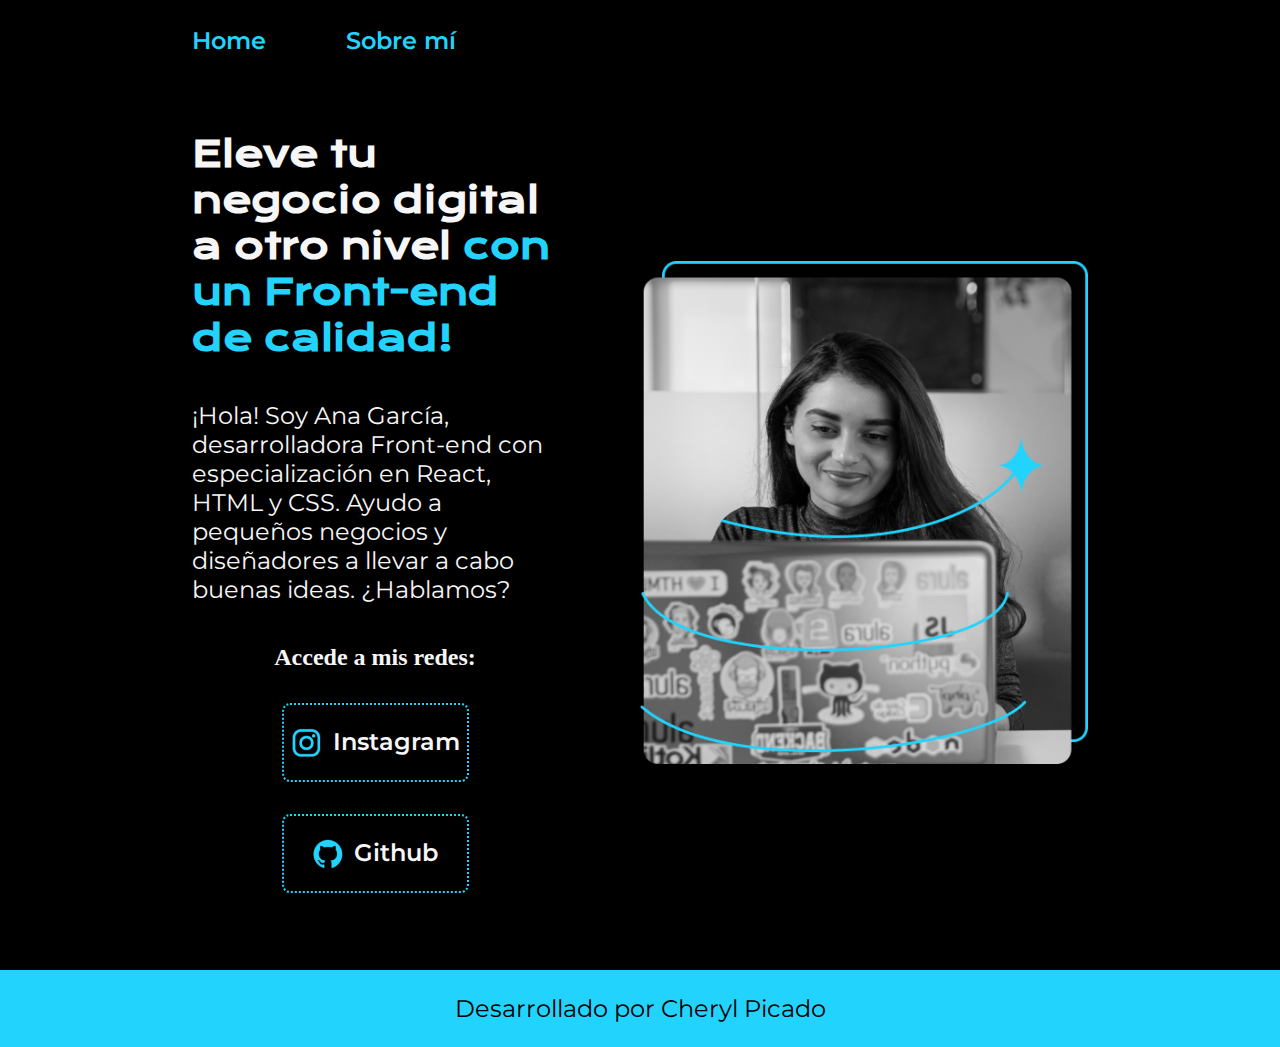
<file: index.html>
<!DOCTYPE html>
<html lang="es-MX">
<head>
    <meta charset="UTF-8">
    <meta name="viewport" content="width=device-width, initial-scale=1.0">
    <title>portafolio</title>
    <link rel="stylesheet" href="./styles/style.css">
</head>
<body>
    <header class="header">
        <nav class="header__menu">
            <a class="header__menu__link" href="index.html">Home</a>
            <a class="header__menu__link" href="about.html">Sobre mí</a>
        </nav>
    </header>
    <main class="presentacion">
        <section class="presentacion__contenido">
        <h1 class="presentacion__contenido__titulo">
            Eleve tu negocio digital a otro nivel 
            <strong class="titulo-destaque">con un Front-end de calidad!
        </strong></h1>
        <p class="presentacion__contenido__texto">¡Hola! Soy Ana García, desarrolladora Front-end con 
            especialización en React, HTML y CSS. Ayudo a pequeños 
            negocios y diseñadores a llevar a cabo buenas ideas. 
            ¿Hablamos?
        </p>


        <div class="presentacion__enlaces">
            <h2 class="presentacion__enlaces__subtitulo">Accede a mis redes:</h2>
            <a class="presentacion__enlaces__link" href="//www.instagram.com/">
                <img src="./assets/instagram.png">
                Instagram</a>
            <a class="presentacion__enlaces__link" href="https://www.github.com/">
                <img src="./assets/github.png">
                Github</a>
    
        </div>
    </section>
        <img class="presentacion__imagen" src="./assets/Imagen.png" alt="Image de Ana García trabajando">
    </main>
    <footer class="footer">
        <p>Desarrollado por Cheryl Picado</p>
    </footer>
    
</body>
</html>
</file>
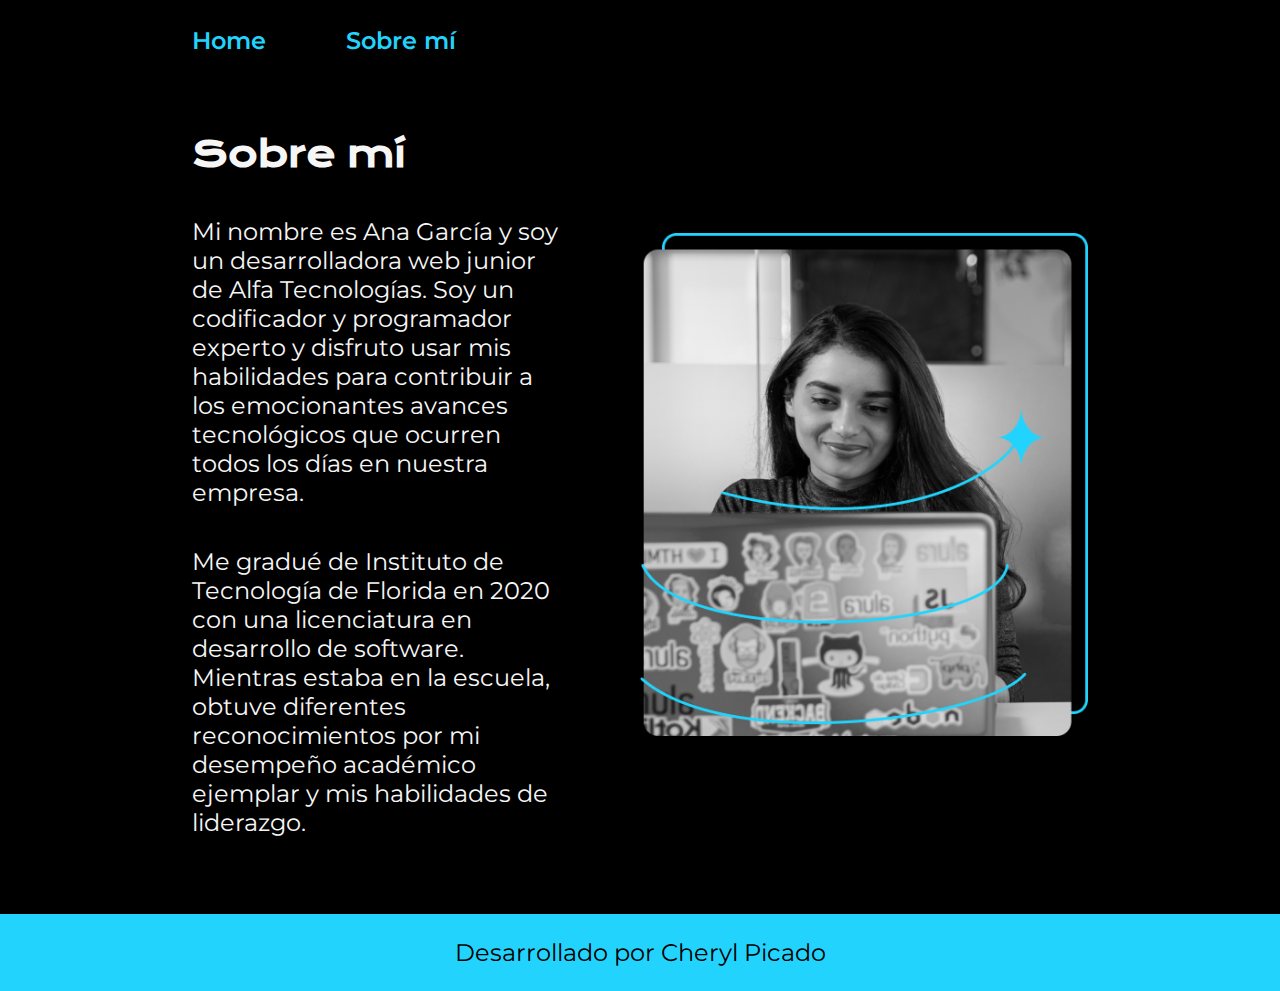
<file: about.html>
<!DOCTYPE html>
<html lang="es-MX">
<head>
    <meta charset="UTF-8">
    <meta name="viewport" content="width=device-width, initial-scale=1.0">
    <title>Sobre mí</title>
    <link rel="stylesheet" href="./styles/style.css">
</head>
<body>
    <header class="header">
        <nav class="header__menu">
            <a class="header__menu__link" href="index.html">Home</a>
            <a class="header__menu__link" href="about.html">Sobre mí</a>
        </nav>
    </header>
    <main class="presentacion">

        <section class="presentacion__contenido">
        
            <h1 class="presentacion__contenido__titulo">Sobre mí</h1>
                <p class="presentacion__contenido__texto">Mi nombre es Ana García y soy un desarrolladora web junior 
                de Alfa Tecnologías. Soy un codificador y programador experto y 
                disfruto usar mis habilidades para contribuir a los emocionantes 
                avances tecnológicos que ocurren todos los días en nuestra empresa.</p>
                <p class="presentacion__contenido__texto">Me gradué de Instituto de Tecnología de Florida en 2020 con una 
                    licenciatura en desarrollo de software. Mientras estaba en la
                    escuela, obtuve diferentes reconocimientos por mi desempeño
                    académico ejemplar y mis habilidades de liderazgo.</p>

        </section>
        <img class="presentacion__imagen" src="./assets/Imagen.png" alt="Image de Ana García trabajando">
    </main>

    <footer class="footer">
        <p>Desarrollado por Cheryl Picado</p>
    </footer>
    
</body>
</html>
</file>
<file: styles/style.css>
@import url('https://fonts.googleapis.com/css2?family=Krona+One&family=Montserrat:ital,wght@0,100..900;1,100..900&display=swap');

:root{
    --color-primario:#000000;
    --color-secundario:#F6F6F6;
    --color-terciario:#22D4FD;
    --color-hover: #272727;

    --fuente-montserrat: "Montserrat", sans-serif;
    --fuente-krona: "Krona One", sans-serif;

}


* {

    padding: 0;
    margin: 0;
}
body{
    background-color: var(--color-primario);
    color: var(--color-secundario);
    box-sizing: border-box;

}

.header{
    padding: 2% 0% 0% 15%;

}

.header__menu{
    display: flex;
    gap: 80px;

}

.header__menu__link{
    font-family: var(--fuente-montserrat);
    font-size: 1.5rem;
    font-weight: 600;
    color: var(--color-terciario);
    text-decoration: none;
}

.presentacion{
    display: flex;
    align-items: center;
    padding: 6% 15%;
    justify-content: space-between;
    gap: 82px;

}

.presentacion__contenido{
    width: 50%;
    display: flex;
    flex-direction: column;
    gap: 40px;
}

.presentacion__contenido__titulo{
    font-size: 2.25rem;
    font-family: var(--fuente-krona);
}

.presentacion__contenido__texto{
    font-size: 1.5rem;
    font-family: var(--fuente-montserrat);
}

.titulo-destaque{
    color: var(--color-terciario); 
}

.presentacion__enlaces{
    display: flex;
    justify-content: space-between;
    flex-direction: column;
    align-items: center;
    gap: 32px;
}
.presentacion__enlaces_subtitulo{
    font-family: var(--fuente-krona);
    font-size: 1.5rem;
    font-weight: 400;

}
.presentacion__enlaces__link{
    width: 50%;
    text-align: center;
    padding: 21.5px 0;
    border-radius: 8px;
    font-size: 1.5rem;
    font-weight: 600;
    text-decoration: none;
    color:var(--color-secundario);
    font-family: var(--fuente-montserrat);
    border: 2px dotted var(--color-terciario);
    display: flex;
    justify-content: center;
    gap: 10px;

}

.presentacion__enlaces__link:hover{
    background-color: var(--color-hover);
}

.presentacion__imagen{
    width: 50%;
}
.footer{
    background-color: var(--color-terciario);
    padding: 24px;
    color: var(--color-primario);
    text-align: center;
    font-family: var(--fuente-montserrat);
    font-size: 1.5rem;
    font-weight: 400;
}
@media (max-width: 1200px){

    .header__menu{
        justify-content: center;
    }

    .header{
        padding: 10%;
    }

    .presentacion{
        flex-direction: column-reverse;
        padding: 5%;
    }

    .presentacion__contenido{
        width: auto;
    }

}
</file>
